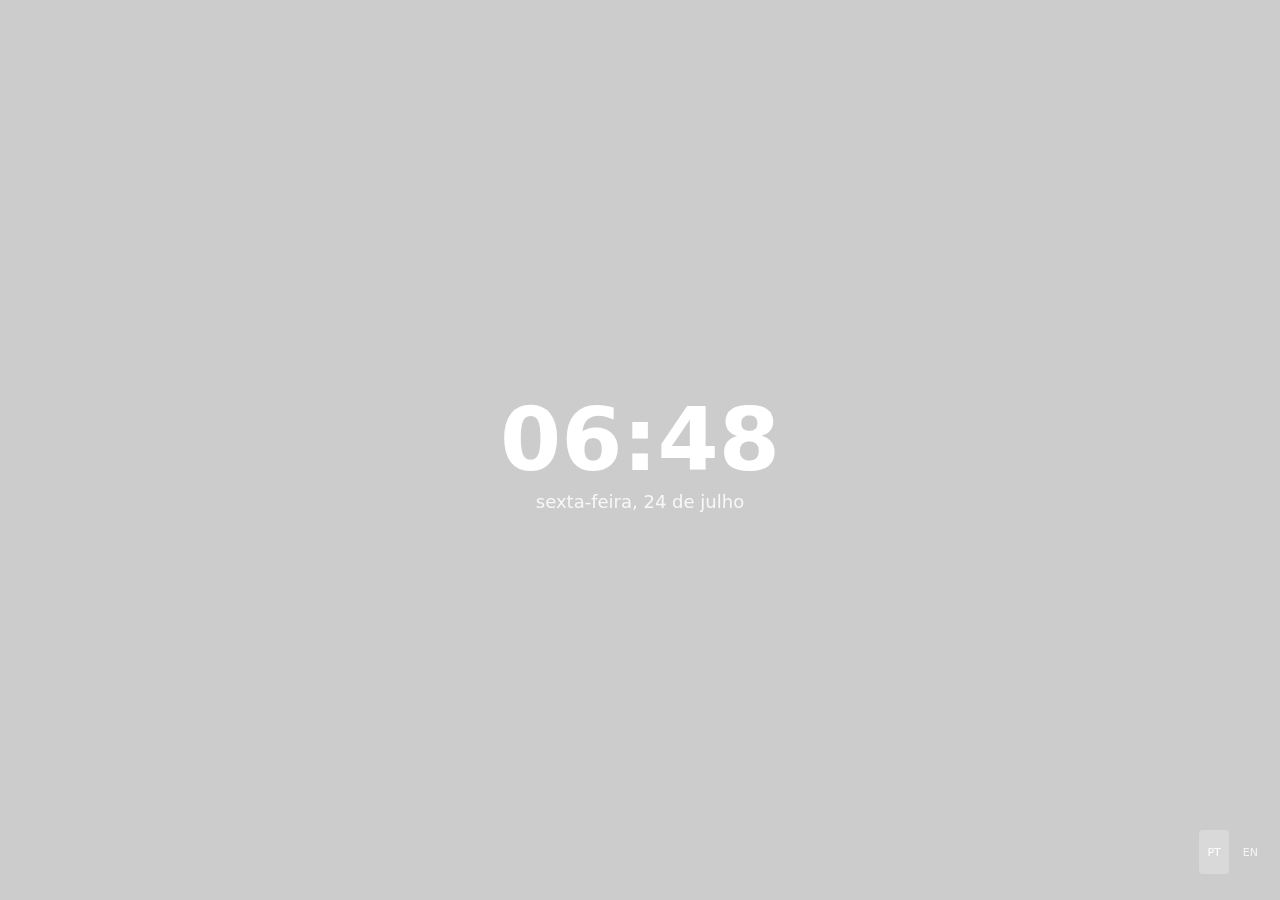
<file: index.html>
<!DOCTYPE html>
<html lang="pt-BR">
<head>
    <meta charset="UTF-8">
    <title>Bem-vindo | Currículo</title>
    <link rel="stylesheet" href="style.css">
</head>
<body>

<!-- LOCKSCREEN -->
<div id="lockscreen" class="lockscreen">
    <div class="lock-content">
        <div class="clock" id="clock"></div>
        <div class="date" id="date"></div>
    </div>
</div>

<!-- LOGIN -->
<div id="login" class="login hidden">
    <div class="login-wrapper">
        <div class="login-card">

            <div class="avatar"></div>

            <h2 id="title">Bem-vindo ao meu currículo</h2>
            <h6 id="hint">
                para uma melhor imersão coloque em tela cheia (F11 ou Fn + F11)
            </h6>

            <div class="actions">
                <button onclick="entrar()" id="enterBtn">Entrar</button>

                    <button class="secondary" id="downloadBtn" onclick="baixarCurriculo()">
                        Baixar Currículo
                    </button>

            </div>

            

        </div>
    </div>
</div>
<!-- SELETOR DE IDIOMA -->
            <div class="language-selector">
                <button class="lang-btn" data-lang="pt" onclick="setLanguage('pt')">PT</button>
                <button class="lang-btn" data-lang="en" onclick="setLanguage('en')">EN</button>
            </div>

<script src="script.js"></script>
</body>
</html>
</file>
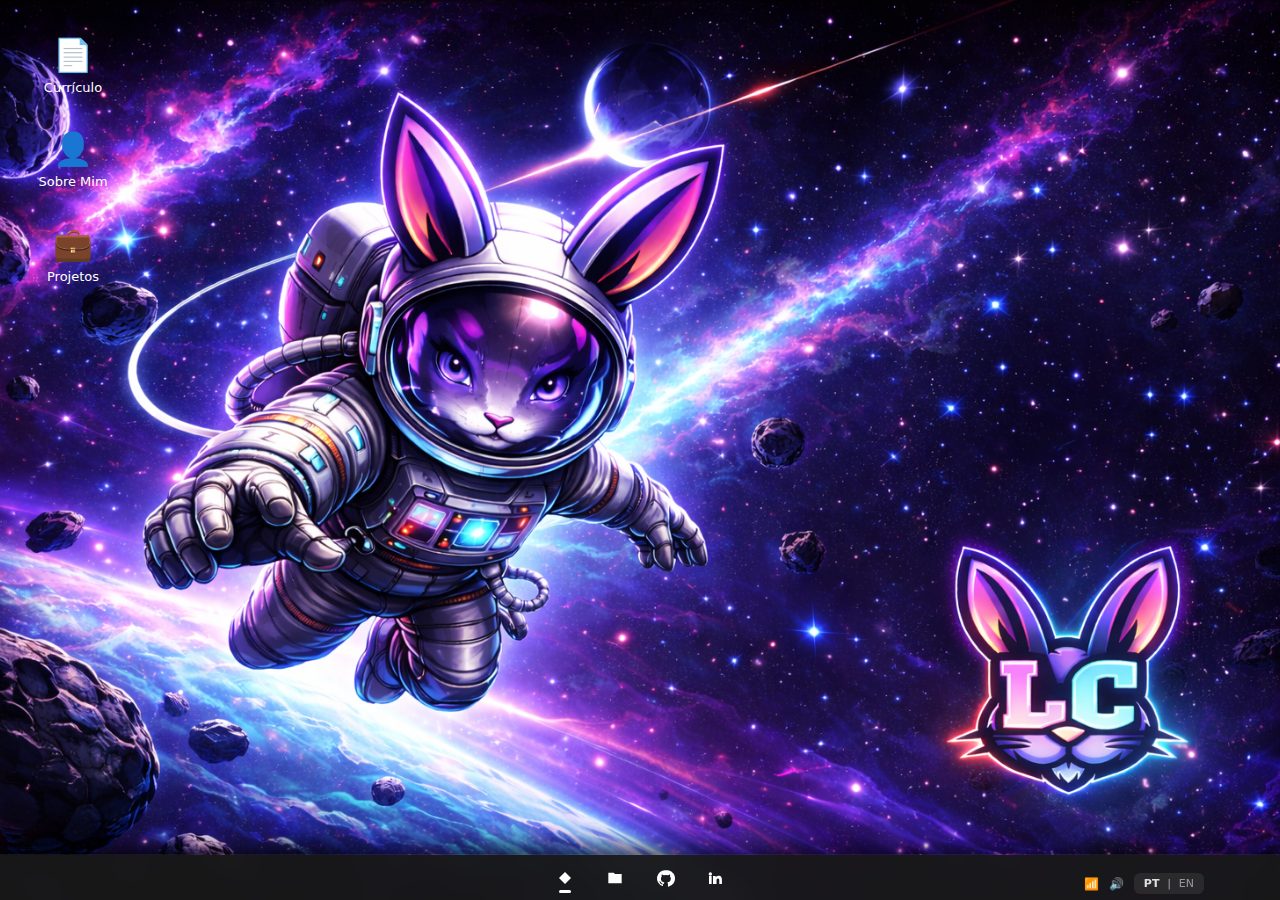
<file: inicial_pag.html>
<!DOCTYPE html>
<html lang="pt-BR">
<head>
    <meta charset="UTF-8">
    <title>Desktop</title>
    <link rel="stylesheet" href="desktop.css">
</head>
<body>

<div class="desktop">

    <!-- ÍCONES DO DESKTOP -->
    <div class="icons">
       <div class="icon" id="downloadBtn" onclick="baixarCurriculo()">
            📄<span data-i18n="curriculo"></span>
        </div>

        <div class="icon" onclick="abrir('sobre')">
            👤<span data-i18n="sobre"></span>
        </div>
        <div class="icon" onclick="abrir('projetos')">
            💼<span data-i18n="projetos"></span>
        </div>
    </div>

    <!-- TASKBAR -->
    <div class="taskbar">
        <div class="task-center">

            <!-- Start -->
            <div class="task-icon active" data-tooltip="Start" onclick="toggleStart()">
                <svg viewBox="0 0 24 24">
                    <path fill="currentColor"
                          d="M3 12l9-9 9 9-9 9-9-9z"/>
                </svg>
            </div>

            <!-- Explorer -->
            <div class="task-icon" data-tooltip="Explorer" onclick="abrir('explorer')">
                <svg viewBox="0 0 24 24">
                    <path fill="currentColor"
                          d="M10 4H2v16h20V6H12l-2-2z"/>
                </svg>
            </div>

            <!-- GitHub -->
            <a class="task-icon" data-tooltip="GitHub"
               href="https://github.com/LEONARDOCOELHO26" target="_blank">
                <svg viewBox="0 0 24 24">
                    <path fill="currentColor"
                          d="M12 .5a12 12 0 0 0-3.8 23.4c.6.1.8-.2.8-.5v-2c-3.3.7-4-1.6-4-1.6-.6-1.5-1.4-1.9-1.4-1.9-1.2-.8.1-.8.1-.8 1.3.1 2 .1 2.7 2.2 1.2 2.1 3.1 1.5 3.9 1.2.1-.9.5-1.5.9-1.9-2.6-.3-5.3-1.3-5.3-5.7 0-1.3.5-2.3 1.2-3.1-.1-.3-.5-1.5.1-3.1 0 0 1-.3 3.2 1.2a11 11 0 0 1 5.8 0c2.2-1.5 3.2-1.2 3.2-1.2.6 1.6.2 2.8.1 3.1.8.8 1.2 1.8 1.2 3.1 0 4.4-2.7 5.4-5.3 5.7.5.4 1 1.2 1 2.4v3.5c0 .3.2.6.8.5A12 12 0 0 0 12 .5z"/>
                </svg>
            </a>

            <!-- LinkedIn -->
            <a class="task-icon" data-tooltip="LinkedIn"
               href="https://www.linkedin.com/in/leonardo-alfredo-silveira-coelho-302b221a2" target="_blank">
                <svg viewBox="0 0 24 24">
                    <path fill="currentColor"
                          d="M4.98 3.5A2.5 2.5 0 1 0 5 8.5a2.5 2.5 0 0 0-.02-5zM3 9h4v12H3zM9 9h4v1.7h.1c.6-1.1 2-2.2 4.1-2.2 4.4 0 5.2 2.9 5.2 6.7V21h-4v-5.3c0-1.3 0-3-1.9-3s-2.2 1.4-2.2 2.9V21H9z"/>
                </svg>
            </a>
        </div>
    </div>

    <!-- MENU INICIAR -->
    <div id="start-menu" class="start-menu">
        <div class="start-content">

            <div class="pinned">
                <h4 data-i18n="pinned"></h4>
                <div class="apps">
                    <div class="app">📁 <span data-i18n="explorer"></span></div>
                    <div class="app" onclick="baixarCurriculo()">
                        📄 <span data-i18n="curriculo"></span>
                    </div>

                    <div class="app">💼 <span data-i18n="projetos"></span></div>
                    <div class="app">⚙️ <span data-i18n="config"></span></div>
                </div>
            </div>

            <div class="recommended">
                <h4 data-i18n="recommended"></h4>
                <p data-i18n="no_recent"></p>
            </div>

        </div>
    </div>

    <!-- SYSTEM TRAY -->
    <div class="system-tray">
        <span>📶</span>
        <span>🔊</span>

        <!-- LANGUAGE -->
        <div class="tray-lang">
            <span class="lang-option" onclick="changeLanguage('pt')">PT</span>
            <span class="lang-sep">|</span>
            <span class="lang-option" onclick="changeLanguage('en')">EN</span>
        </div>

        <div id="clock"></div>
    </div>


    <!-- JANELA -->
    <div id="window" class="window hidden">
        <div class="window-header">
            <span id="title"></span>
            <button onclick="fechar()">✕</button>
        </div>
        <div class="window-content" id="content"></div>
    </div>

</div>

<!-- SCRIPTS -->
 <script src="i18n.js"></script>
<script src="script.js"></script>
<script src="desktop.js"></script>
</body>
</html>
</file>
<file: style.css>
/* RESET */
* {
    margin: 0;
    padding: 0;
    box-sizing: border-box;
    font-family: "Segoe UI", system-ui, sans-serif;
}

body {
    width: 100vw;
    height: 100vh;
    background: url("https://wallpaperaccess.com/full/317501.jpg") no-repeat center / cover;
    overflow: hidden;
    color: #ffffff;
}

/* =====================
   LOCKSCREEN
===================== */
.lockscreen {
    position: absolute;
    inset: 0;
    background: rgba(0,0,0,0.2);
    backdrop-filter: blur(6px);
    display: flex;
    align-items: center;
    justify-content: center;
    cursor: pointer;
}

.lock-content {
    text-align: center;
}

.clock {
    font-size: 88px;
    font-weight: 600;
}

.date {
    font-size: 18px;
    opacity: 0.85;
}

/* =====================
   LOGIN
===================== */
.login {
    position: absolute;
    inset: 0;
    background: rgba(0,0,0,0.45);
    backdrop-filter: blur(18px);
    display: flex;
    align-items: center;
    justify-content: center;
}

/* CARD PEQUENO (WINDOWS REAL) */
.login-card {
    position: relative;
    width: 360px;
    padding: 40px;

    background: rgba(255,255,255,0.15);
    backdrop-filter: blur(22px);

    border-radius: 16px;
    text-align: center;

    box-shadow:
        0 20px 60px rgba(0,0,0,0.6),
        inset 0 1px 0 rgba(255,255,255,0.12);
}

/* AVATAR */
.avatar {
    width: 96px;
    height: 96px;
    margin: 0 auto 20px;
    border-radius: 50%;

    background: url("galeria/logo.png") no-repeat center / cover;

    box-shadow:
        0 0 0 3px rgba(255,255,255,0.25),
        0 8px 24px rgba(0,0,0,0.6);
}

/* TEXTOS */
.login-card h2 {
    font-size: 22px;
    font-weight: 500;
    margin-bottom: 6px;
}

.login-card h6 {
    font-size: 11px;
    opacity: 0.8;
    margin-bottom: 18px;
}

/* BOTÕES */
button {
    width: 100%;
    height: 44px;
    margin-bottom: 12px;

    border-radius: 8px;
    border: none;
    cursor: pointer;

    font-size: 15px;
    font-weight: 500;

    background: #0078d4;
    color: #ffffff;
}

button.secondary {
    background: rgba(255,255,255,0.16);
}

/* IDIOMA – DISCRETO (WINDOWS) */
.language-selector {
    position: absolute;
    bottom: 14px;
    right: 14px;
    display: flex;
    gap: 6px;
}

.lang-btn {
    padding: 2px 8px;
    font-size: 11px;
    border-radius: 4px;
    background: transparent;
    color: rgba(255,255,255,0.8);
    border: none;
    cursor: pointer;
}

.lang-btn.active {
    background: rgba(255,255,255,0.25);
    color: #ffffff;
}

/* UTIL */
.hidden {
    display: none;
}
</file>
<file: desktop.css>
/* =====================
   RESET + BASE
===================== */
* {
    margin: 0;
    padding: 0;
    box-sizing: border-box;
    font-family: "Segoe UI", system-ui, -apple-system, BlinkMacSystemFont, sans-serif;
}

body {
    width: 100vw;
    height: 100vh;
    background: url("galeria/background.png") no-repeat center / cover;
    overflow: hidden;
    color: #ffffff;
}

/* =====================
   DESKTOP
===================== */
.desktop {
    position: absolute;
    inset: 0;
}

/* =====================
   ÍCONES DO DESKTOP
===================== */
.icons {
    position: absolute;
    top: 28px;
    left: 28px;
    display: flex;
    flex-direction: column;
    gap: 18px;
}

.icon {
    width: clamp(72px, 10vw, 90px);
    padding: 8px 6px;
    text-align: center;
    cursor: pointer;
    border-radius: 6px;

    font-size: clamp(26px, 3vw, 32px);
    color: #ffffff;

    transition: background 0.12s ease;
}

.icon span {
    display: block;
    margin-top: 6px;
    font-size: clamp(11px, 1.6vw, 13px);
    line-height: 1.25;
}

.icon:hover {
    background: rgba(255,255,255,0.12);
}

/* =====================
   TASKBAR (WINDOWS 11)
===================== */
.taskbar {
    position: absolute;
    bottom: 0;
    left: 0;

    width: 100%;
    height: clamp(44px, 5vh, 48px);

    background: rgba(24,24,24,0.96);
    backdrop-filter: blur(10px);

    display: flex;
    align-items: center;
    justify-content: center;

    box-shadow:
        0 -1px 0 rgba(255,255,255,0.06),
        0 -6px 24px rgba(0,0,0,0.7);
}

/* =====================
   TASKBAR CENTER
===================== */
.task-center {
    display: flex;
    align-items: center;
    gap: 12px;
}

/* =====================
   TASKBAR ICONS
===================== */
.task-icon {
    position: relative;
    width: clamp(34px, 4.5vh, 38px);
    height: clamp(34px, 4.5vh, 38px);
    border-radius: 8px;

    display: flex;
    align-items: center;
    justify-content: center;

    color: #ffffff;
    cursor: pointer;
    overflow: visible;

    transition: background 0.12s ease;
}

.task-icon svg {
    width: 16px;      /* antes: 18px */
    height: 16px;
    overflow: visible;
}

.task-icon:hover {
    background: rgba(255,255,255,0.14);
}

/* Indicador ativo / minimizado */
.task-icon.active::after,
.task-icon.minimized::after {
    content: "";
    position: absolute;
    bottom: 4px;
    width: 12px;
    height: 3px;
    background: #ffffff;
    border-radius: 3px;
}

.task-icon.minimized::after {
    opacity: 0.5;
}

/* =====================
   TOOLTIP
===================== */
.task-icon::before {
    content: attr(data-tooltip);
    position: absolute;
    bottom: 46px;

    background: rgba(32,32,32,0.95);
    padding: 6px 10px;
    border-radius: 6px;

    font-size: 12px;
    white-space: nowrap;
    color: #ffffff;

    opacity: 0;
    pointer-events: none;

    transform: translateY(4px);
    transition: opacity 0.1s ease, transform 0.1s ease;
}

.task-icon:hover::before {
    opacity: 1;
    transform: translateY(0);
}

/* =====================
   SYSTEM TRAY
===================== */
.system-tray {
    position: absolute;
    right: 14px;
    bottom: 6px;

    display: flex;
    align-items: center;
    gap: 10px;

    font-size: 12px;
    color: #ffffff;

    z-index: 10;
}

/* =====================
   CLOCK
===================== */
#clock {
    min-width: 52px;
    text-align: right;
    font-size: 12px;
    font-weight: 500;
    letter-spacing: 0.5px;
    opacity: 0.95;
}

/* =====================
   LANGUAGE SELECTOR
===================== */
.tray-lang {
    display: flex;
    align-items: center;
    gap: 4px;

    padding: 2px 6px;
    border-radius: 6px;

    background: rgba(255,255,255,0.08);
}

.lang-option {
    cursor: pointer;
    font-size: 11px;
    color: rgba(255,255,255,0.85);
    padding: 2px 4px;
    border-radius: 4px;

    transition: background 0.12s ease, color 0.12s ease;
}

.lang-option:hover {
    background: rgba(255,255,255,0.18);
    color: #ffffff;
}

.lang-sep {
    opacity: 0.6;
    font-size: 10px;
}

/* =====================
   WINDOW
===================== */
.window {
    position: absolute;
    top: 50%;
    left: 50%;
    transform: translate(-50%, -50%);

    width: min(440px, calc(100vw - 32px));
    height: min(600px, calc(100vh - 96px)); /* ALTURA DEFINIDA */

    display: flex;
    flex-direction: column;

    background: rgba(30,30,30,0.98);
    backdrop-filter: blur(8px);

    border-radius: 14px;
    color: #ffffff;

    box-shadow:
        0 20px 60px rgba(0,0,0,0.8),
        inset 0 1px 0 rgba(255,255,255,0.04);

    animation: appOpen 0.2s cubic-bezier(.4,0,.2,1);
}


/* HEADER */
.window-header {
    height: 42px;
    padding: 0 14px;

    display: flex;
    align-items: center;
    justify-content: space-between;

    background: rgba(18,18,18,0.98);
    border-radius: 14px 14px 0 0;
}

.window-header span {
    font-size: 14px;
    font-weight: 500;
}

.window-content {
    padding: 20px;
    font-size: 14px;
    line-height: 1.55;
    scroll-behavior: smooth;

    flex: 1;                 /* ocupa o espaço restante */
    overflow-y: auto;

    scrollbar-width: thin;
    scrollbar-color: rgba(255,255,255,0.35) transparent;
}

/* Scrollbar Chrome / Edge */
.window-content::-webkit-scrollbar {
    width: 6px;
}

.window-content::-webkit-scrollbar-thumb {
    background: rgba(255,255,255,0.35);
    border-radius: 4px;
}

.window-content::-webkit-scrollbar-track {
    background: transparent;
}



/* =====================
   START MENU
===================== */
.start-menu {
    position: absolute;
    bottom: 52px;
    left: 50%;
    transform: translateX(-50%) scale(0.96);

    width: min(560px, calc(100vw - 24px));
    height: min(620px, calc(100vh - 72px));

    background: rgba(28,28,28,0.98);
    backdrop-filter: blur(12px);

    border-radius: 16px;
    box-shadow: 0 25px 70px rgba(0,0,0,0.85);

    opacity: 0;
    transition: opacity 0.18s ease, transform 0.18s ease;
}

.start-menu.show {
    opacity: 1;
    transform: translateX(-50%) scale(1);
}

.start-content {
    padding: 24px;
}

.start-content h4 {
    font-size: 14px;
    font-weight: 500;
    margin-bottom: 12px;
}

/* APPS */
.apps {
    display: grid;
    grid-template-columns: repeat(auto-fit, minmax(90px, 1fr));
    gap: 14px;
}

.app {
    background: rgba(255,255,255,0.1);
    border-radius: 10px;
    padding: 14px;
    text-align: center;
    cursor: pointer;
    font-size: 13px;

    transition: background 0.12s ease;
}

.app:hover {
    background: rgba(255,255,255,0.18);
}

/* =====================
   ANIMATION
===================== */
@keyframes appOpen {
    from {
        opacity: 0;
        transform: translate(-50%, -45%) scale(0.96);
    }
    to {
        opacity: 1;
        transform: translate(-50%, -50%) scale(1);
    }
}

/* =====================
   UTIL
===================== */
.hidden {
    display: none;
}

/* =====================
   MOBILE
===================== */
@media (max-width: 600px) {
    .icons {
        display: none;
    }

    .system-tray {
        right: 8px;
        bottom: 4px;
        font-size: 11px;
    }
}

/* =====================
   GITHUB PROJECT LIST
===================== */
.repo-list {
    display: flex;
    flex-direction: column;
    gap: 14px;
}

.repo {
    background: rgba(255,255,255,0.08);
    padding: 14px;
    border-radius: 10px;
}

.repo strong {
    display: block;
    font-size: 14px;
    margin-bottom: 4px;
}

.repo p {
    font-size: 13px;
    opacity: 0.85;
    margin-bottom: 6px;
}

.repo a {
    font-size: 12px;
    color: #4ea1ff;
    text-decoration: none;
}

.repo a:hover {
    text-decoration: underline;
}

/* =====================
   GITHUB PROJECT CARD
===================== */
.repo-list {
    display: flex;
    flex-direction: column;
    gap: 14px;
}

.repo {
    background: rgba(255,255,255,0.08);
    padding: 14px;
    border-radius: 10px;
}

.repo-header {
    display: flex;
    justify-content: space-between;
    align-items: center;
}

.repo strong {
    font-size: 14px;
}

.stars {
    font-size: 12px;
    opacity: 0.85;
}

.repo-desc {
    font-size: 13px;
    opacity: 0.85;
    margin: 6px 0 10px;
}

.repo-footer {
    display: flex;
    justify-content: space-between;
    align-items: center;
}

.repo-footer .lang {
    font-size: 12px;
    opacity: 0.9;
}

.repo-footer a {
    font-size: 12px;
    color: #4ea1ff;
    text-decoration: none;
}

.repo-footer a:hover {
    text-decoration: underline;
}
</file>
